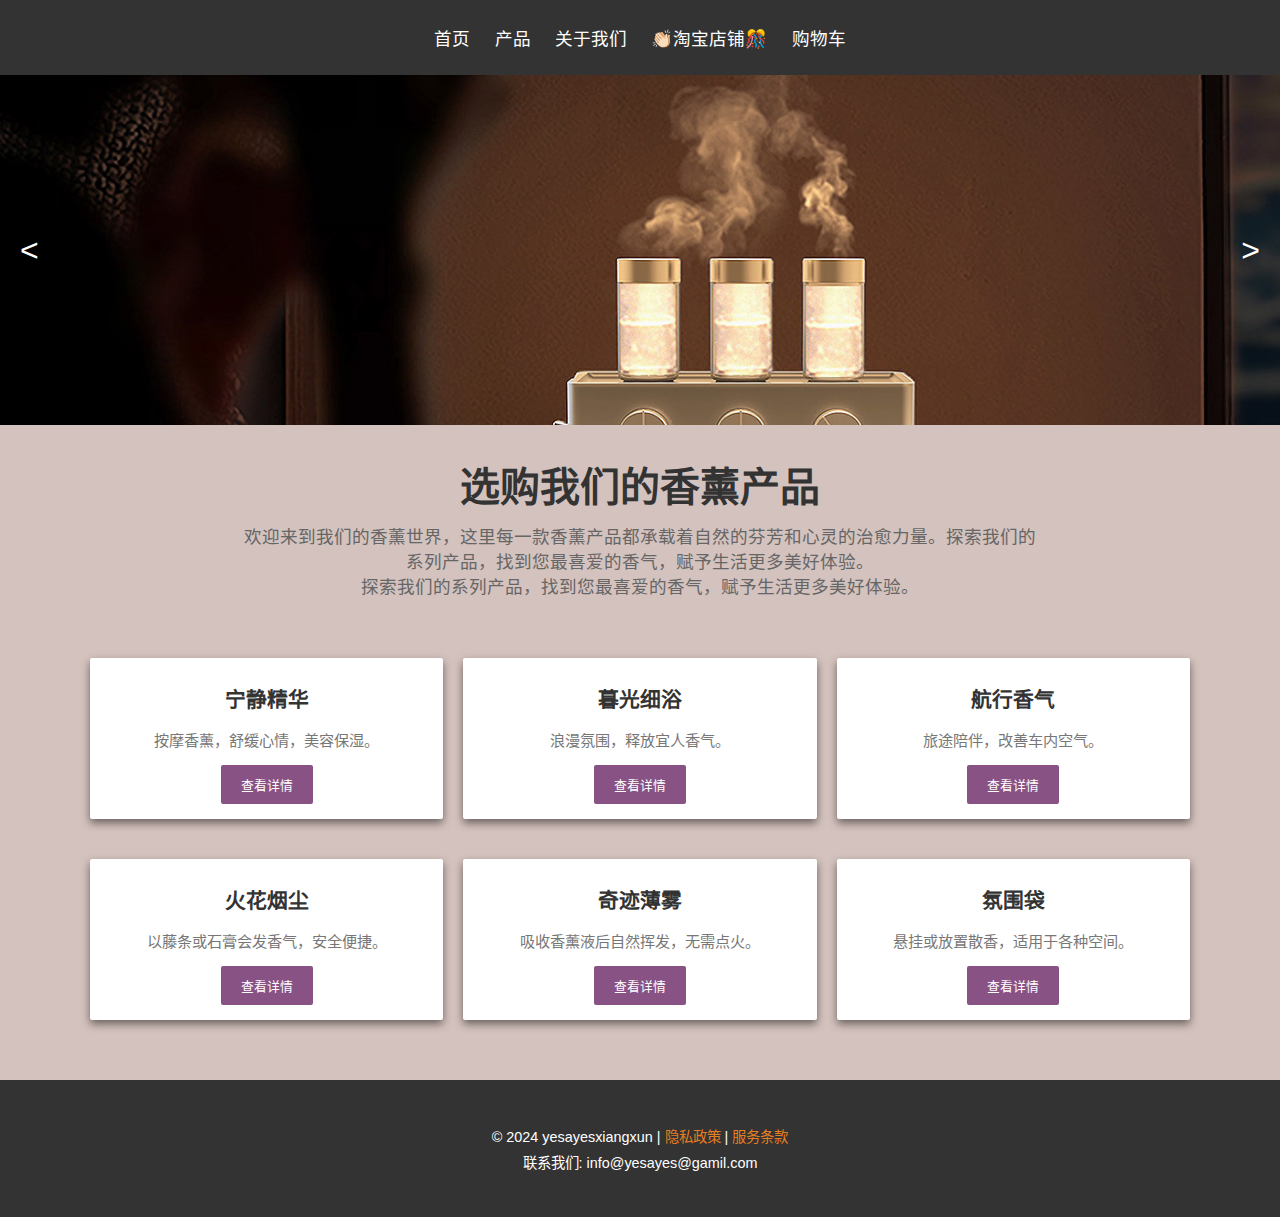
<file: index.html>
<!DOCTYPE html>
<html lang="zh-CN">
<head>
    <meta charset="UTF-8">
    <meta name="viewport" content="width=device-width, initial-scale=1.0">
    <title>香薰店 - 产品选购</title>
    <link rel="stylesheet" href="styles.css">
    <script src="xiangxun.js" defer></script>
<script>
var _hmt = _hmt || [];
(function() {
  var hm = document.createElement("script");
  hm.src = "https://hm.baidu.com/hm.js?f4ef9b31985a4348f843e8b383d89e1d";
  var s = document.getElementsByTagName("script")[0]; 
  s.parentNode.insertBefore(hm, s);
})();
</script>

</head>
<body>

    <!-- 导航栏 -->
    <nav class="navbar">
        <div class="container">
            <a href="#">首页</a>
            <a href="product.html">产品</a>
            <a href="#">关于我们</a>
            <a href="https://shop254477178.world.taobao.com/?spm=a230r.7195193.1997079397.2.32e16f030C64zc">👏🏻淘宝店铺🎊</a>
            <a href="cart.html">购物车</a>
        </div>
    </nav>

    <!-- 轮播图 -->
    <div class="carousel">
        <img src="xiangxun2.jpg" alt="香薰产品图1" class="active">
        <img src="xiangxun1.jpg" alt="香薰产品图2">
        <img src="xiangxun3.jpg" alt="香薰产品图3">
        <div class="nav">
            <span class="prev">&lt;</span>
            <span class="next">&gt;</span>
        </div>
    </div>

    <!-- 主内容区域 -->
    <div class="header">
        <h1>选购我们的香薰产品</h1>
        <p class="intro">欢迎来到我们的香薰世界，这里每一款香薰产品都承载着自然的芬芳和心灵的治愈力量。探索我们的系列产品，找到您最喜爱的香气，赋予生活更多美好体验。</p>
        <p class="intro">探索我们的系列产品，找到您最喜爱的香气，赋予生活更多美好体验。</p>

    </div>

    <!-- 产品展示 -->
    <div class="container">
        <div class="products">
            <div class="product-item">
                <h2 class="product-name">宁静精华</h2>
                <p class="product-description">按摩香薰，舒缓心情，美容保湿。</p>
                <div class="button-group">
                    <button class="details-button" onclick="location.href='product1.html'">查看详情</button>
                </div>
            </div>
            <div class="product-item">
                <h2 class="product-name">暮光细浴</h2>
                <p class="product-description">浪漫氛围，释放宜人香气。</p>
                <div class="button-group">
                    <button class="details-button" onclick="location.href='product1.html'">查看详情</button>
                </div>
            </div>
            <div class="product-item">
                <h2 class="product-name">航行香气</h2>
                <p class="product-description">旅途陪伴，改善车内空气。</p>
                <div class="button-group">
                    <button class="details-button" onclick="location.href='product1.html'">查看详情</button>
                </div>
            </div>
            <!-- 继续添加其他产品项... -->
        </div>
        <div class="products">
            <div class="product-item">
                <h2 class="product-name">火花烟尘</h2>
                <p class="product-description">以藤条或石膏会发香气，安全便捷。</p>
                <div class="button-group">
                    <button class="details-button" onclick="location.href='product1.html'">查看详情</button>
                </div>
            </div>
            <div class="product-item">
                <h2 class="product-name">奇迹薄雾</h2>
                <p class="product-description">吸收香薰液后自然挥发，无需点火。</p>
                <div class="button-group">
                    <button class="details-button" onclick="location.href='product1.html'">查看详情</button>
                </div>
            </div>
            <div class="product-item">
                <h2 class="product-name">氛围袋</h2>
                <p class="product-description">悬挂或放置散香，适用于各种空间。</p>
                <div class="button-group">
                    <button class="details-button" onclick="location.href='product1.html'">查看详情</button>
                </div>
            </div>
            <!-- 继续添加其他产品项... -->
        </div>
    </div>

    <!-- 页脚 -->
    <footer class="footer">
        <div class="container">
            <p>© 2024 yesayesxiangxun | <a href="#">隐私政策</a> | <a href="#">服务条款</a></p>
            <p>联系我们: info@yesayes@gamil.com</p>
        </div>
    </footer>


</body>
</html>
</file>
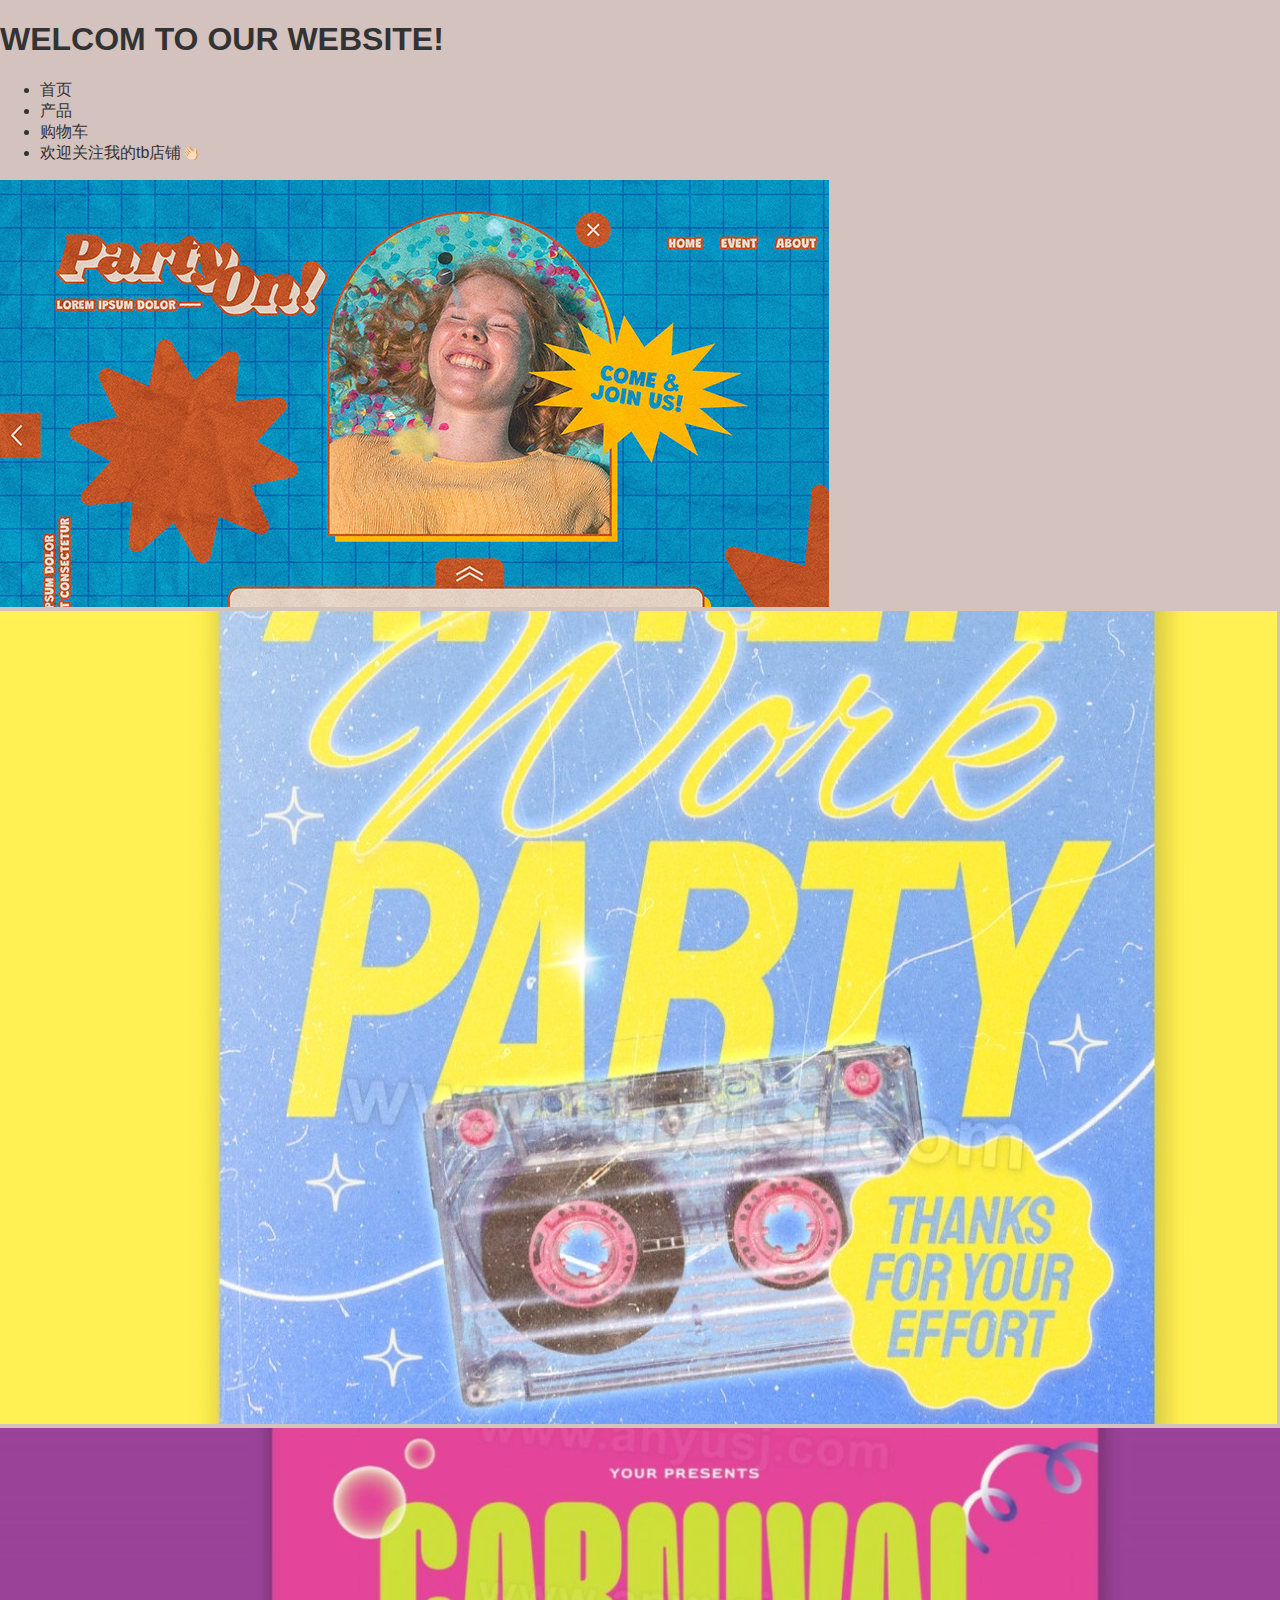
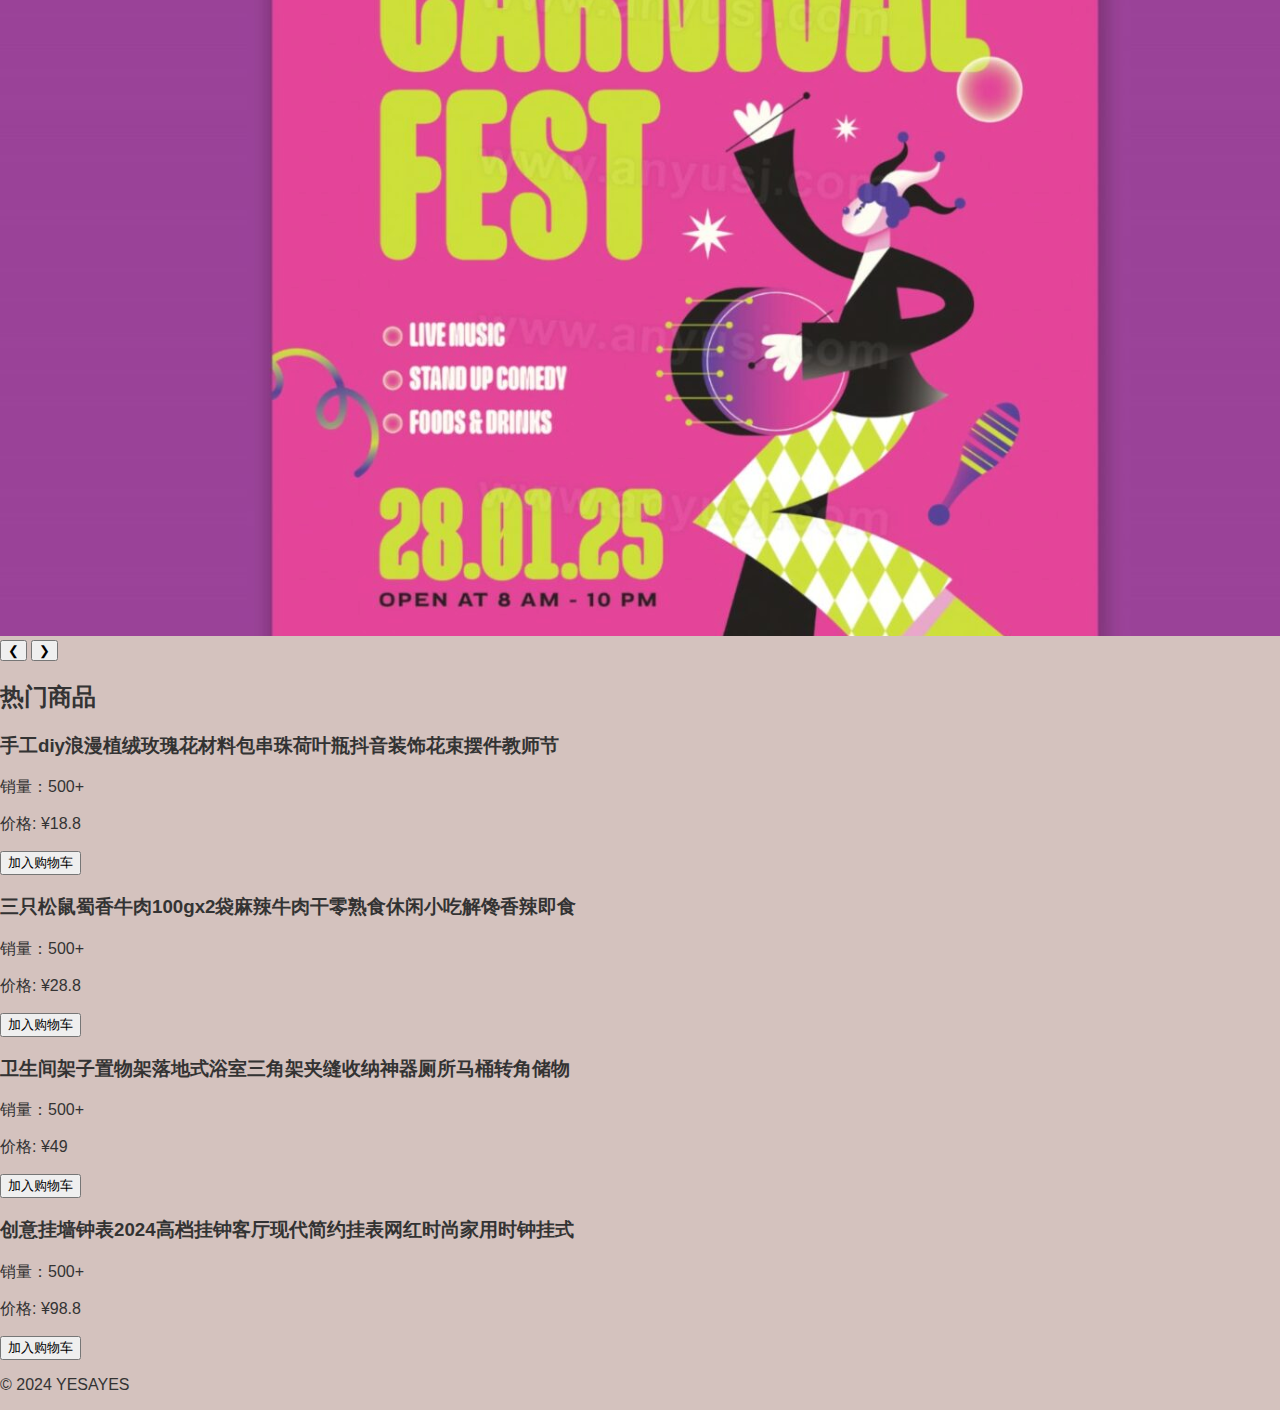
<file: old.html>
<!DOCTYPE html>
<html lang="zh">
<head>
    <meta charset="UTF-8">
    <meta name="viewport" content="width=device-width, initial-scale=1.0">
    <title>电商首页</title>
    <link rel="stylesheet" href="styles.css">
    <script src="picture.js" defer></script>
	<script>
var _hmt = _hmt || [];
(function() {
  var hm = document.createElement("script");
  hm.src = "https://hm.baidu.com/hm.js?f4ef9b31985a4348f843e8b383d89e1d";
  var s = document.getElementsByTagName("script")[0]; 
  s.parentNode.insertBefore(hm, s);
})();
</script>

</head>
<body>
	
    <header>
		<h1>WELCOM TO OUR WEBSITE!</h1>
		<nav>
		    <ul>
		        <li><a href="Yindex.html">首页</a></li>
		        <li><a href="./products.html">产品</a></li>
		        <li><a href="./cart.html">购物车</a></li>
				<li><a href="https://shop254477178.world.taobao.com/?spm=a230r.7195193.1997079397.2.32e16f030C64zc">
				欢迎关注我的tb店铺👏🏻</a>
				</li>
		    </ul>
		</nav>
		
        <div class="slider">
            <div class="slides">
                <div class="slide active">
                    <img src="vintage.jpg" alt="图片1">
                </div>
                <div class="slide">
                    <img src="vintage1.jpg" alt="图片2">
                </div>
                <div class="slide">
                    <img src="vintage2.png" alt="图片3">
                </div>
            </div>
            <button class="prev" onclick="changeSlide(-1)">&#10094;</button>
            <button class="next" onclick="changeSlide(1)">&#10095;</button>
        </div>
    </header>
    <main>
        <h2>热门商品</h2>

        <div class="products-container">
            <div class="product">
                <h3>手工diy浪漫植绒玫瑰花材料包串珠荷叶瓶抖音装饰花束摆件教师节</h3>
                <p>销量：500+</p>
                <p>价格: ¥18.8</p>
                <button>加入购物车</button>
            </div>
            <div class="product">
                <h3>三只松鼠蜀香牛肉100gx2袋麻辣牛肉干零熟食休闲小吃解馋香辣即食</h3>
                <p>销量：500+</p>
                <p>价格: ¥28.8</p>
                <button>加入购物车</button>
            </div>
            <div class="product">
                <h3>卫生间架子置物架落地式浴室三角架夹缝收纳神器厕所马桶转角储物</h3>
                <p>销量：500+</p>
                <p>价格: ¥49</p>
                <button>加入购物车</button>
            </div>
            <div class="product">
                <h3>创意挂墙钟表2024高档挂钟客厅现代简约挂表网红时尚家用时钟挂式</h3>
                <p>销量：500+</p>
                <p>价格: ¥98.8</p>
                <button>加入购物车</button>
            </div>
        </div>


    </main>
    <footer>
        <p>&copy; 2024 YESAYES</p>
    </footer>
</body>
</html>
</file>
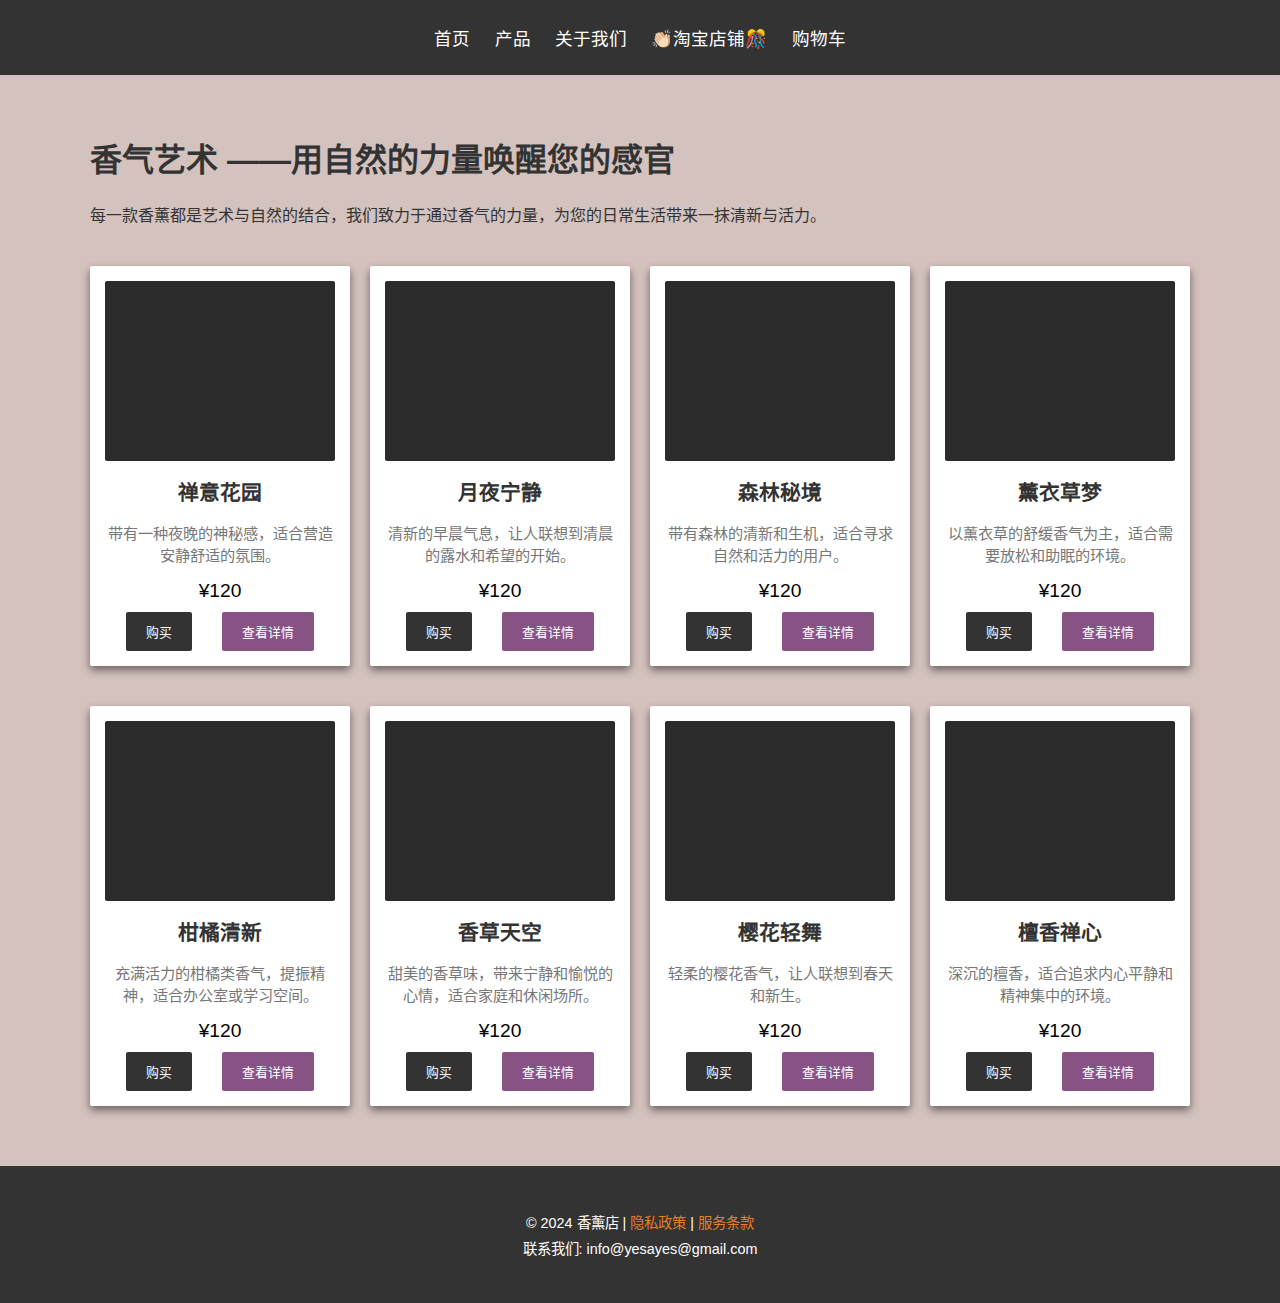
<file: product.html>
<!DOCTYPE html>
<html lang="zh-CN">
<head>
    <meta charset="UTF-8">
    <meta name="viewport" content="width=device-width, initial-scale=1.0">
    <title>香薰店 - 产品选购</title>
    <link rel="stylesheet" href="styles.css">
    <script src="xiangxun.js" defer></script>
	<script>
	var _hmt = _hmt || [];
	(function() {
	  var hm = document.createElement("script");
	  hm.src = "https://hm.baidu.com/hm.js?f4ef9b31985a4348f843e8b383d89e1d";
	  var s = document.getElementsByTagName("script")[0]; 
	  s.parentNode.insertBefore(hm, s);
	})();
	</script>

</head>
<body>
	<nav class="navbar">
	    <div class="container">
	        <a href="index.html">首页</a>
	        <a href="#">产品</a>
	        <a href="#">关于我们</a>
	        <a href="https://shop254477178.world.taobao.com/?spm=a230r.7195193.1997079397.2.32e16f030C64zc">👏🏻淘宝店铺🎊</a>
		<a href="cart.html">购物车</a>
	    </div>
	</nav>
        <div class="container">
			&nbsp;&nbsp;
			<h1>香气艺术 ——用自然的力量唤醒您的感官</h1>
			<p>每一款香薰都是艺术与自然的结合，我们致力于通过香气的力量，为您的日常生活带来一抹清新与活力。</p>
        <div class="products">
            <div class="product-item">
                <div class="product-image"></div>
                <h2 class="product-name">禅意花园</h2>
                <p class="product-description">带有一种夜晚的神秘感，适合营造安静舒适的氛围。</p>
                <p class="product-price">¥120</p>
                <div class="button-group">
                    <button class="buy-button">购买</button>
                    <button class="details-button" onclick="location.href='product1.html'">查看详情</button>
                </div>
            </div>
            <div class="product-item">
                <div class="product-image"></div>
                <h2 class="product-name">月夜宁静</h2>
                <p class="product-description">清新的早晨气息，让人联想到清晨的露水和希望的开始。</p>
                <p class="product-price">¥120</p>
                <div class="button-group">
                    <button class="buy-button">购买</button>
                    <button class="details-button" onclick="location.href='product1.html'">查看详情</button>
                </div>
            </div>
            <div class="product-item">
                <div class="product-image"></div>
                <h2 class="product-name">森林秘境</h2>
                <p class="product-description">带有森林的清新和生机，适合寻求自然和活力的用户。</p>
                <p class="product-price">¥120</p>
                <div class="button-group">
                    <button class="buy-button">购买</button>
                    <button class="details-button" onclick="location.href='product1.html'">查看详情</button>
                </div>
            </div>
            <div class="product-item">
                <div class="product-image"></div>
                <h2 class="product-name">薰衣草梦</h2>
                <p class="product-description">以薰衣草的舒缓香气为主，适合需要放松和助眠的环境。</p>
                <p class="product-price">¥120</p>
                <div class="button-group">
                    <button class="buy-button">购买</button>
                    <button class="details-button" onclick="location.href='product1.html'">查看详情</button>
                </div>
            </div>
            <!-- 继续添加其他产品项... -->
        </div>
        <div class="products">
            <div class="product-item">
                <div class="product-image"></div>
                <h2 class="product-name">柑橘清新</h2>
                <p class="product-description">充满活力的柑橘类香气，提振精神，适合办公室或学习空间。</p>
                <p class="product-price">¥120</p>
                <div class="button-group">
                    <button class="buy-button">购买</button>
                    <button class="details-button" onclick="location.href='product1.html'">查看详情</button>
                </div>
            </div>
            <div class="product-item">
                <div class="product-image"></div>
                <h2 class="product-name">香草天空</h2>
                <p class="product-description">甜美的香草味，带来宁静和愉悦的心情，适合家庭和休闲场所。</p>
                <p class="product-price">¥120</p>
                <div class="button-group">
                    <button class="buy-button">购买</button>
                    <button class="details-button" onclick="location.href='product1.html'">查看详情</button>
                </div>
            </div>
            <div class="product-item">
                <div class="product-image"></div>
                <h2 class="product-name">樱花轻舞</h2>
                <p class="product-description">轻柔的樱花香气，让人联想到春天和新生。</p>
                <p class="product-price">¥120</p>
                <div class="button-group">
                    <button class="buy-button">购买</button>
                    <button class="details-button" onclick="location.href='product1.html'">查看详情</button>
                </div>
            </div>
            <div class="product-item">
                <div class="product-image"></div>
                <h2 class="product-name">檀香禅心</h2>
                <p class="product-description">深沉的檀香，适合追求内心平静和精神集中的环境。</p>
                <p class="product-price">¥120</p>
                <div class="button-group">
                    <button class="buy-button">购买</button>
                    <button class="details-button" onclick="location.href='product1.html'">查看详情</button>
                </div>
            </div>
            <!-- 继续添加其他产品项... -->
        </div>
    </div>
    <footer class="footer">
        <div class="container">
            <p>© 2024 香薰店 | <a href="#">隐私政策</a> | <a href="#">服务条款</a></p>
            <p>联系我们: info@yesayes@gmail.com</p>
        </div>
    </footer>


</body>
</html>
</file>
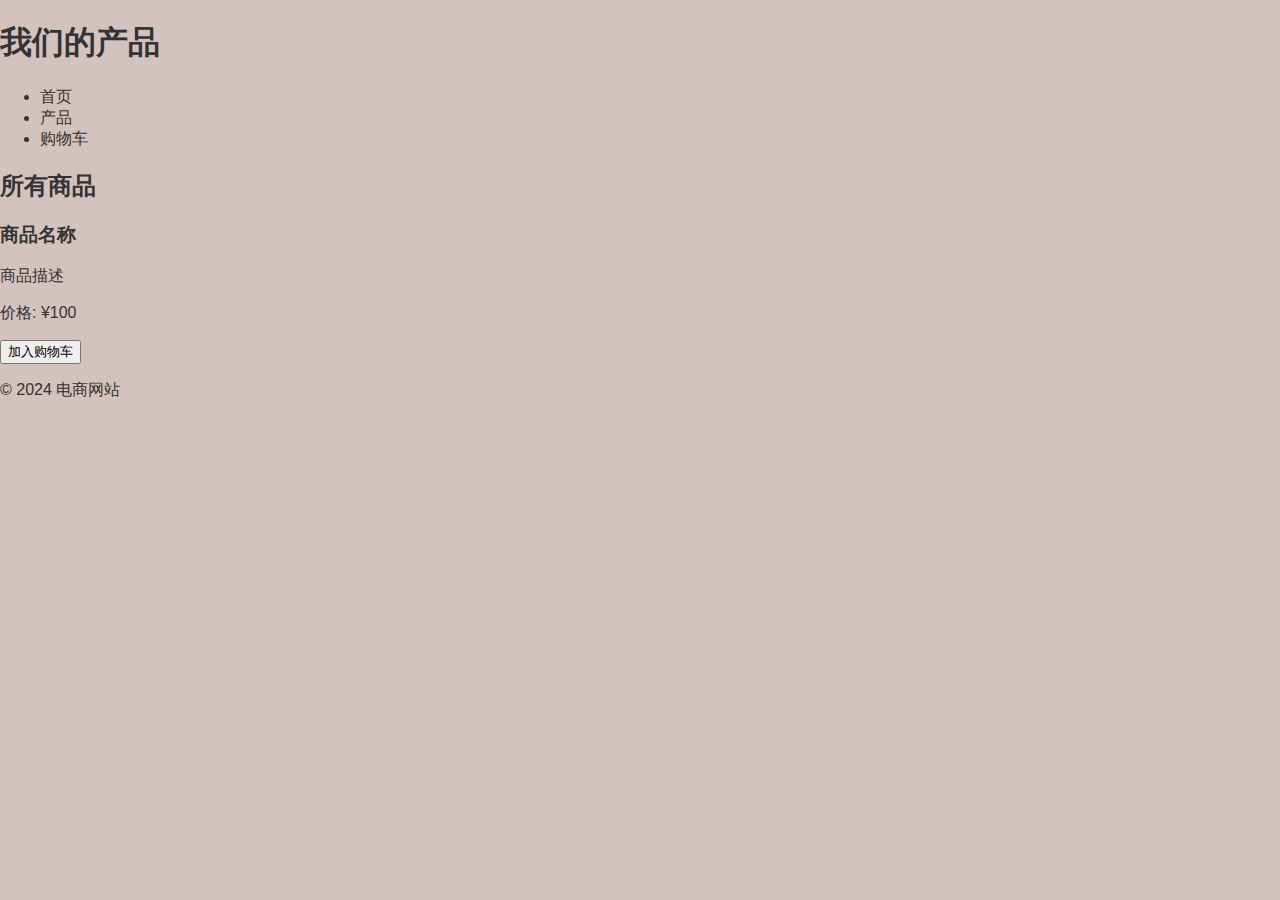
<file: products.html>
<!DOCTYPE html>
<html lang="zh">
<head>
    <meta charset="UTF-8">
    <meta name="viewport" content="width=device-width, initial-scale=1.0">
    <title>产品页面</title>
    <link rel="stylesheet" href="styles.css">
</head>
<body>
    <header>
        <h1>我们的产品</h1>
        <nav>
            <ul>
                <li><a href="index.html">首页</a></li>
                <li><a href="products.html">产品</a></li>
                <li><a href="cart.html">购物车</a></li>
            </ul>
        </nav>
    </header>
    <main>
        <h2>所有商品</h2>
        <div class="product">
            <h3>商品名称</h3>
            <p>商品描述</p>
            <p>价格: ¥100</p>
            <button>加入购物车</button>
        </div>
    </main>
    <footer>
        <p>&copy; 2024 电商网站</p>
    </footer>
</body>
</html>
</file>
<file: styles.css>
/* 全局样式 */
     body {
            font-family: Arial, sans-serif;
            margin: 0;
            padding: 0;
            background-color: rgb(212,194,190);
            color: #333;
        }
        a {
            color: inherit;
            text-decoration: none;
        }
        .container {
            max-width: 1100px;
            margin: 0 auto;
            padding: 20px;
        }
        h1, h2 {
            font-weight: 600;
            color: #333;
        }

        /* 导航栏 */
        .navbar {
            background-color: #333;
            color: #fff;
            padding: 5px 10px;
            display: flex;
            justify-content: space-between;
            align-items: center;
        }
        .navbar a {
            color: #fff;
            margin: 0 10px;
            font-size: 1.1em;
        }
        .navbar a:hover {
            text-decoration: underline;
        }

        /* 轮播图 */
        .carousel {
            position: relative;
            width: 100%;
            height: 350px;
            overflow: hidden;
            margin-bottom: 30px;
        }
        .carousel img {
            width: 100%;
            height: 100%;
            object-fit: cover;
            display: none;
        }
        .carousel img.active {
            display: block;
        }
        .carousel .nav {
            position: absolute;
            top: 50%;
            width: 100%;
            display: flex;
            justify-content: space-between;
            transform: translateY(-50%);
            color: white;
            font-size: 2em;
        }
        .carousel .nav span {
            cursor: pointer;
            padding: 0 20px;
        }

        /* 主体内容 */
        .header h1 {
            font-size: 2.5em;
            margin-bottom: 10px;
            text-align: center;
        }
        .intro {
            font-size: 1.1em;
            color: #666;
            max-width: 800px;
            margin: 0 auto;
            padding: 0 20px;
            text-align: center;
        }

        /* 产品展示 */
        .products {
            display: grid;
            grid-template-columns: repeat(auto-fit, minmax(250px, 1fr));
            gap: 20px;
            margin-top: 40px;
        }
        .product-item {
            background-color: #fff;
            border-radius: 2px;
            box-shadow: 0 4px 8px rgba(0, 0, 0, 0.5);
            padding: 15px;
            text-align: center;
            transition: transform 0.3s;
        }
        .product-item:hover {
            transform: translateY(-5px);
        }
        .product-image {
            width: 100%;
            height: 180px;
            background-color: rgba(21,21,21,0.9);
            margin-bottom: 15px;
            border-radius: 2px;
        }
        .product-name {
            font-size: 1.3em;
            margin: 10px 0;
            color: #333;
        }
        .product-description {
            font-size: 0.95em;
            color: #777;
            margin-bottom: 15px;
        }
        .product-price {
            font-size: 1.2em;
            color: #000000;
            margin: 10px 0;
        }
        .button-group {
            display: flex;
            gap: 30px;
            justify-content: center;
        }
        .buy-button, .details-button {
            padding: 10px 20px;
            border-radius: 2px;
            font-size: 0.8rem;
            transition: background 0.3s;
            color: #fff;
            border: none;
            cursor: pointer;
        }
        .buy-button {
            background-color: #333;
        }
        .buy-button:hover {
            background-color: #555;
        }
        .details-button {
            background-color: rgba(106, 39, 103, 0.8);
        }
        .details-button:hover {
            background-color: #d35400;
        }

        /* 页脚 */
        .footer {
            background-color: #333;
            color: #fff;
            padding: 20px;
            text-align: center;
            margin-top: 40px;
        }
        .footer p {
            margin: 5px 0;
            font-size: 0.9em;
        }
        .footer a {
            color: #e67e22;
        }
</file>
